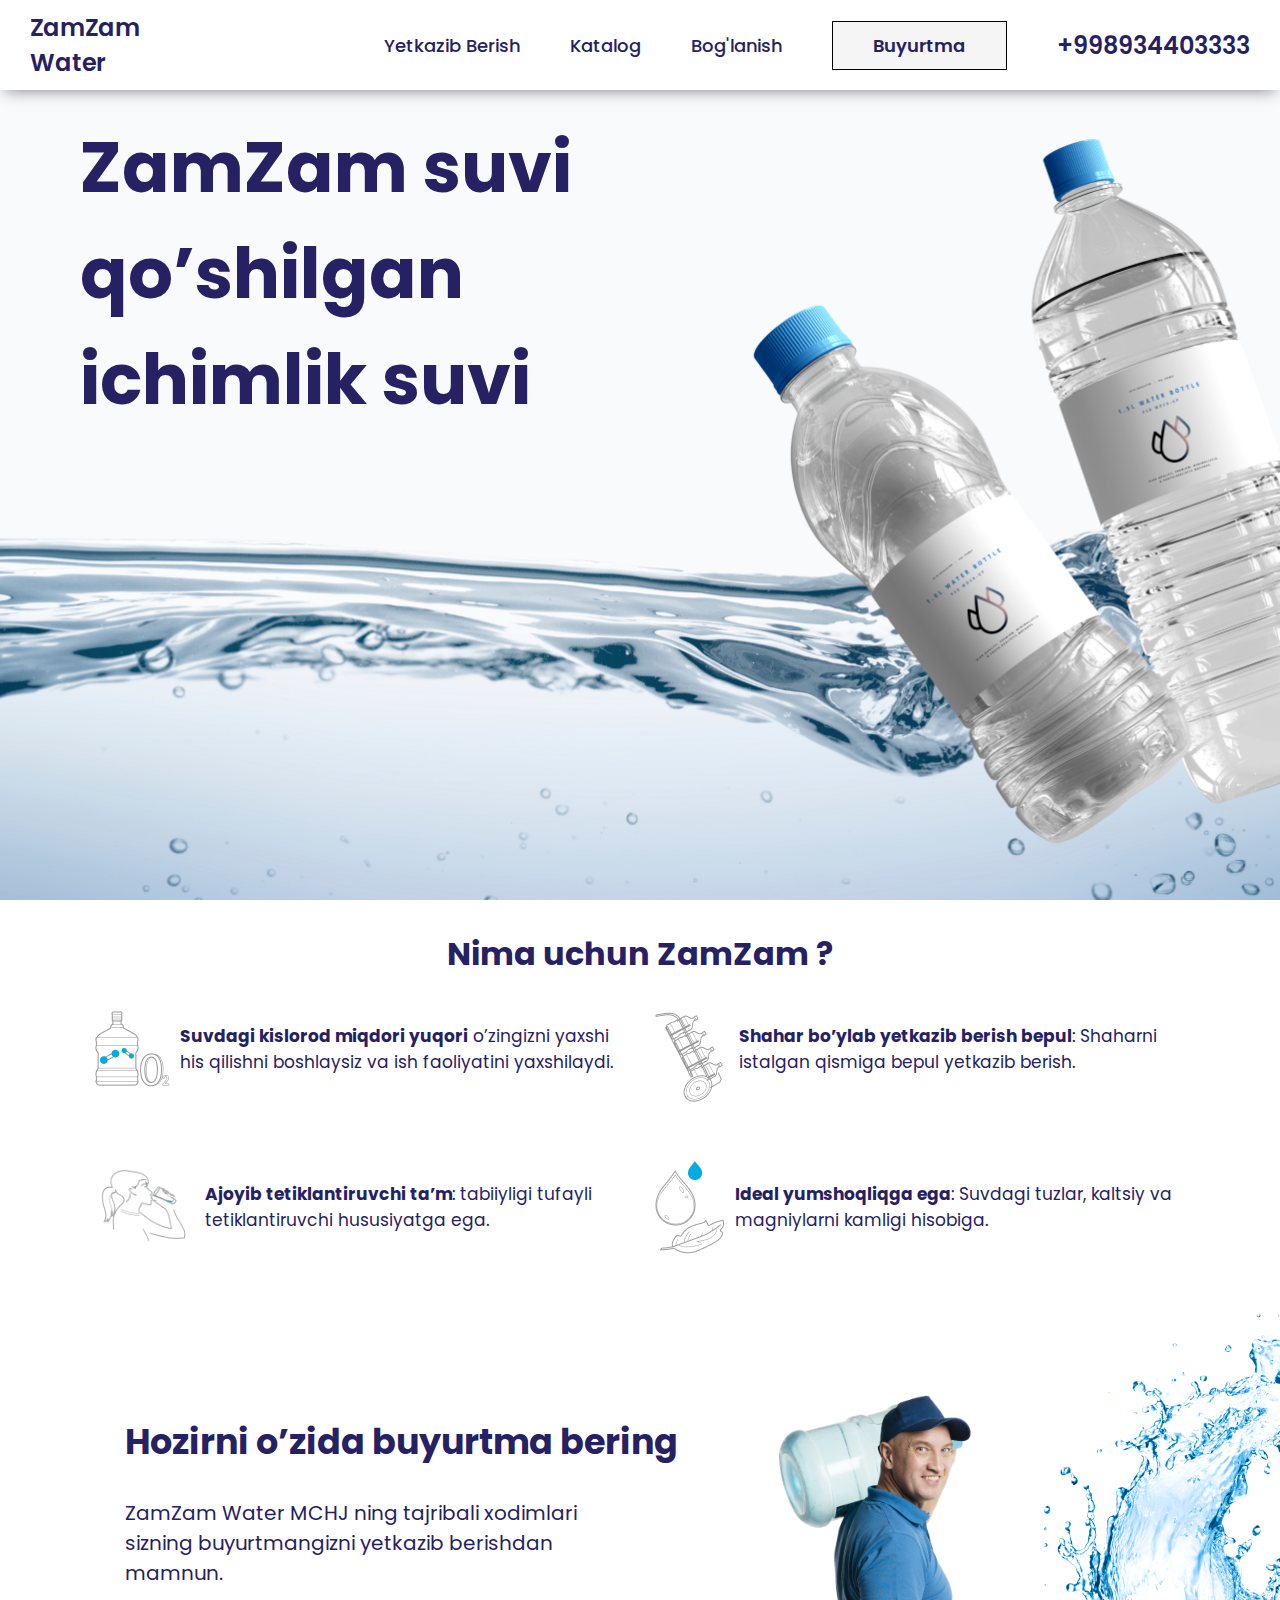
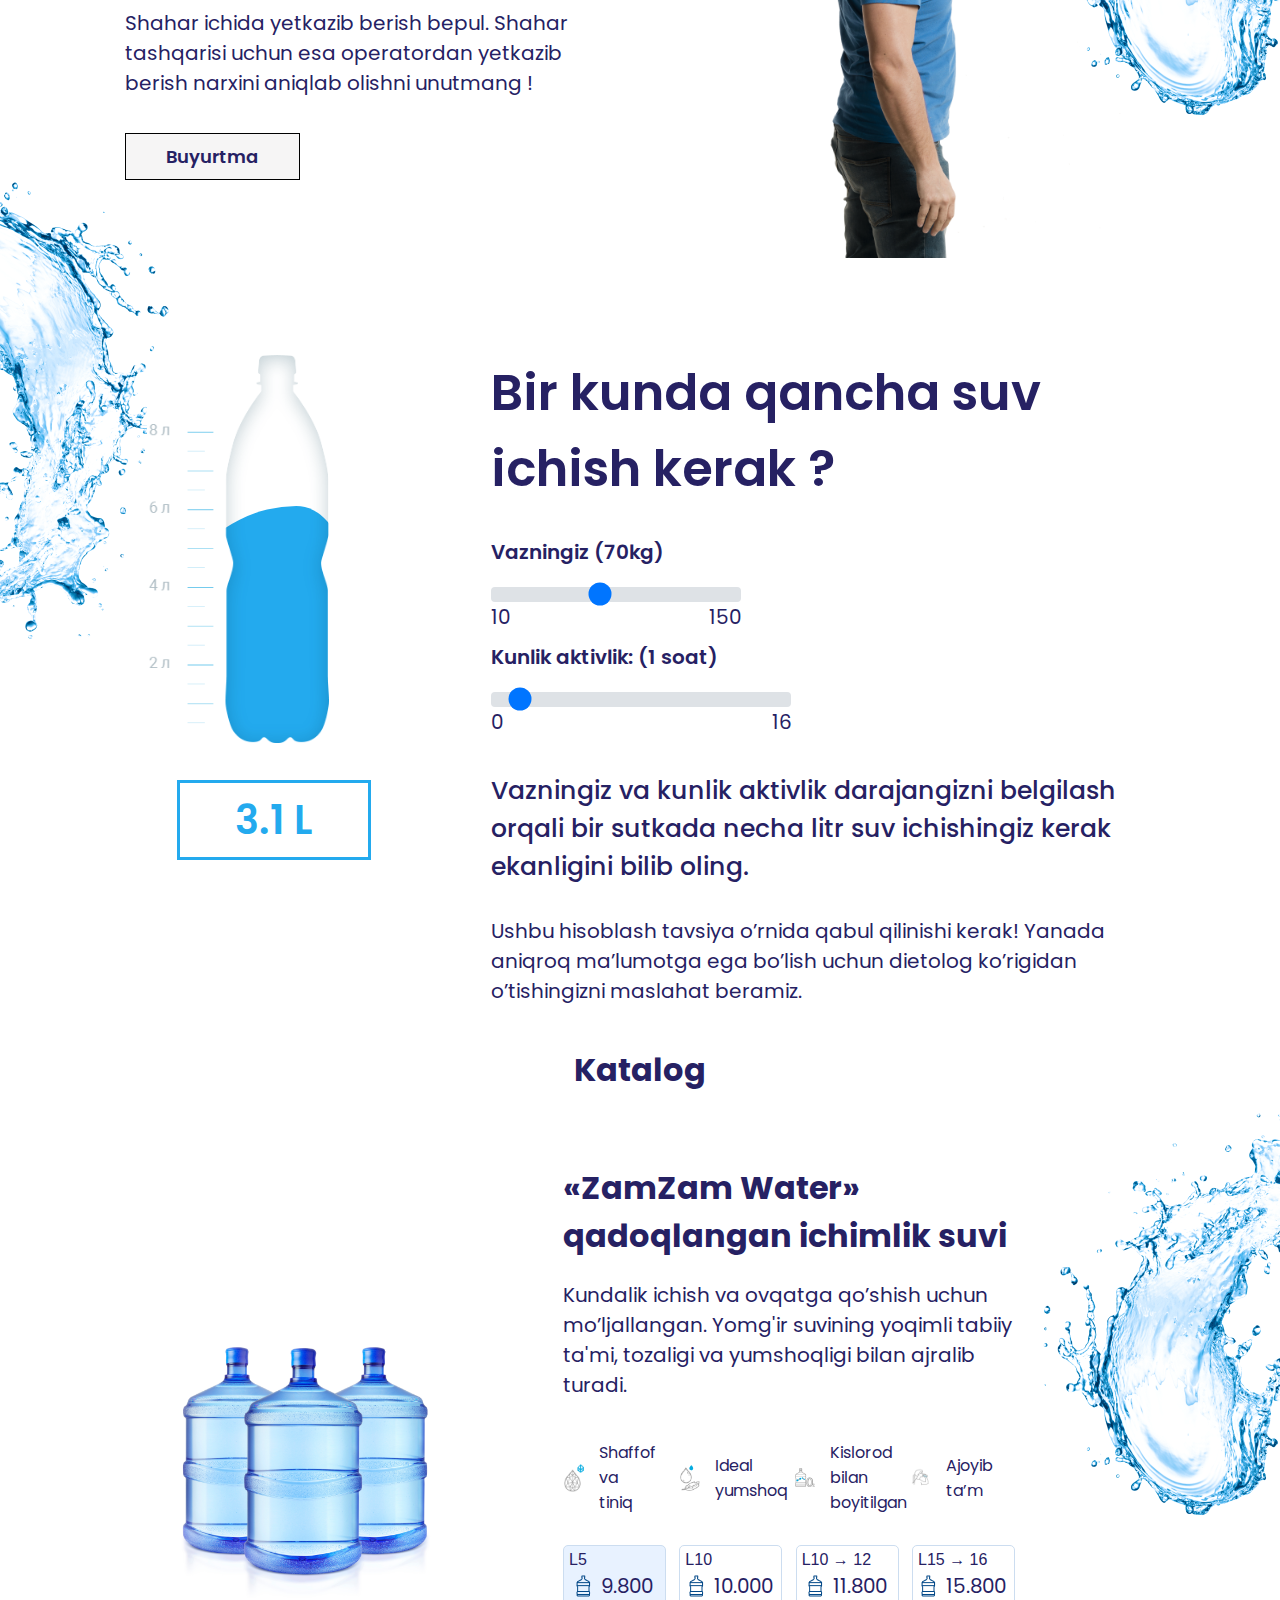
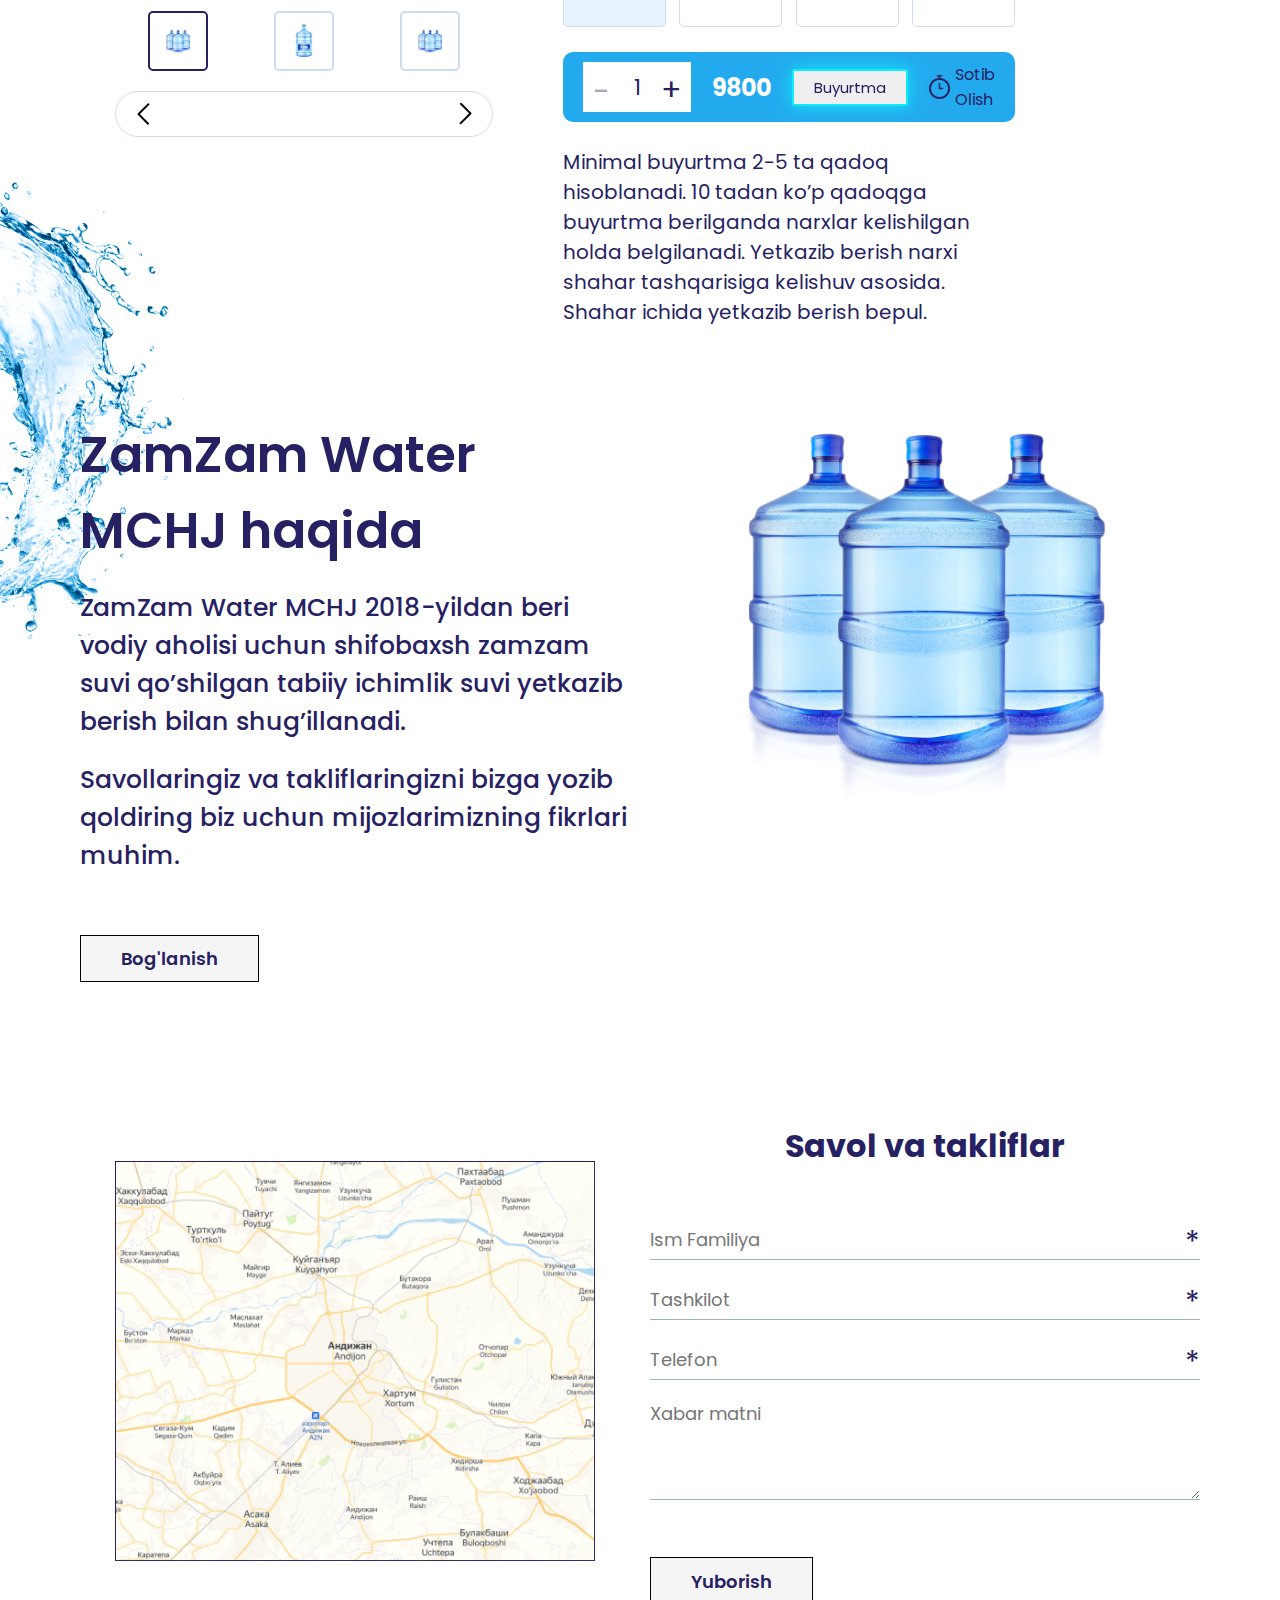
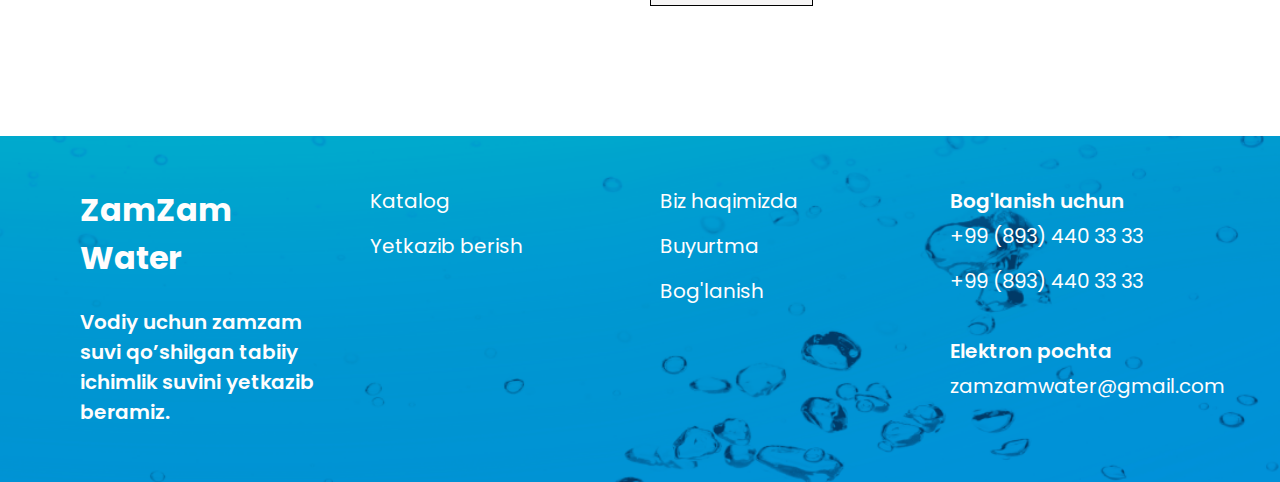
<file: index.html>
<!DOCTYPE html>
<html lang="en">
<head>
    <meta charset="UTF-8">
    <meta http-equiv="X-UA-Compatible" content="IE=edge">
    <meta name="viewport" content="width=device-width, initial-scale=1.0">
    <title>Zam Zam Water</title>
    <link rel="stylesheet" href="css/style.css">
</head>
<body>

    <header>
        <nav class="navbar">
            <a href="#" class="navbar-brand">
                ZamZam<br>Water
            </a>
            <div class="navbar-menu">
                <a href="#orderText" class="navbar-link">
                    Yetkazib Berish
                </a>
                <a href="#catalog" class="navbar-link">
                    Katalog
                </a>
                <a href="#contact" class="navbar-link">
                    Bog'lanish
                </a>
                <div class="navbar-button">
                    <button class="base-btn">Buyurtma</button>
                </div>
                <div class="navbar-brand">
                    <a href="tel:+998934403333">+998934403333</a>
                </div>
            </div>
            <div class="navbar-burger" onclick="navbarBurger(this)">
                <span></span>
                <span></span>
                <span></span>
            </div>
        </nav>
        <div class="header-banner">
            <div class="container">
                <div class="banner-title">
                    ZamZam suvi<br>qo’shilgan<br>ichimlik suvi
                </div>
            </div>
        </div>
    </header>

    <main id="orderText">
        <div class="container">
            <h1 class="text-center is-smaller-size-mobile">Nima uchun ZamZam ?</h1>
        </div>
        <div class="container">
            <!-- answer wrapper -->
            <div class="answer-wrapper">
                <div class="first-side">
                    <img src="img/icon/first.png" alt="Topilmadi">
                    <p><b>Suvdagi kislorod miqdori yuqori</b> o’zingizni yaxshi his qilishni boshlaysiz va ish faoliyatini yaxshilaydi.</p>
                </div>
                <div class="second-side">
                    <img src="img/icon/third.png" alt="Topilmadi">
                    <p><b>Shahar bo’ylab yetkazib berish bepul</b>: Shaharni istalgan qismiga bepul yetkazib berish. </p>
                </div>
                <div class="third-side">
                    <img src="img/icon/second.png" alt="Topilmadi">
                    <p><b>Ajoyib tetiklantiruvchi ta’m</b>: tabiiyligi tufayli tetiklantiruvchi hususiyatga ega.</p>
                </div>
                <div class="fourth-side">
                    <img src="img/icon/fourth.png" alt="Topilmadi">
                    <p><b>Ideal yumshoqliqga ega</b>: Suvdagi tuzlar, kaltsiy va magniylarni kamligi hisobiga.</p>
                </div>
            </div>
            <!-- end wrapper -->
            <h1 class="order-title" >Hozirni o’zida buyurtma bering</h1>
            <div class="order-wrapper">
                <div class="text-content">
                    <p>ZamZam Water MCHJ ning tajribali xodimlari sizning buyurtmangizni yetkazib berishdan mamnun.</p>
                    <p>Shahar ichida yetkazib berish bepul. Shahar tashqarisi uchun esa operatordan yetkazib berish narxini aniqlab olishni unutmang !</p>
                    <br>
                    <a href="#catalog" class="base-btn is-small">Buyurtma</a>
                </div>
                <div class="image-content">
                    <img src="img/order-image.png" alt="">
                </div>
            </div>
        </div>
        <div class="right-watermark">
            <img src="img/watermark-right.png" alt="">
        </div>
        <div class="left-watermark">
            <img src="img/watermark-left.png" alt="">
        </div>
        <div class="container">
            <div class="calculation-wrapper">
                <div class="bottle-side">
                    <div class="img-relative">
                        <img src="img/bottle-calc.png" alt="Bottle" id="bottle">
                        <div class="img-background animated" id="bottleBg"></div>
                    </div>
                    <div class="calcuation-result" id="overallResult">3.1 L</div>
                </div>
                <div class="range-side">
                    <h1 class="calculation-title">Bir kunda qancha suv ichish kerak ?</h1>
                    <label for="weight">
                        Vazningiz (<span id="weight-display">70</span>kg)
                        <br>
                        <input type="range" min="10" max="150" value="70" id="weight">
                    </label>
                    <br>
                    <label for="activenesss">
                        Kunlik aktivlik: (<span id="active-display">1</span> soat)
                        <br>
                        <input type="range" min="0" max="16" value="1" id="activeness">
                    </label>
                    <h3 class="subtitle">Vazningiz va kunlik aktivlik darajangizni belgilash orqali bir sutkada necha litr suv ichishingiz kerak ekanligini bilib oling.</h3>
                    <p>Ushbu hisoblash tavsiya o’rnida qabul qilinishi kerak! Yanada aniqroq ma’lumotga ega bo’lish uchun dietolog ko’rigidan o’tishingizni maslahat beramiz.</p>
                </div>
            </div>
        </div>
        <div class="right-watermark top-2">
            <img src="img/watermark-right.png" alt="">
        </div>
        <div class="left-watermark top-2">
            <img src="img/watermark-left.png" alt="">
        </div>
        <div class="container">
            <h1 class="text-center" id="catalog">Katalog</h1>
            <h1 class="centered-mobile-visible-text">«ZamZam Water» qadoqlangan<br> ichimlik suvi</h1>
            <div class="catalog-wrapper">
                <div class="catalog-slider" id="catalogSlider">
                    <!-- simple-wrapper for simple slider -->
                    <div class="slider-wrapper simple-wrapper">
                        <img src="img/big-bottles.png" alt="">
                        <img src="img/big-bottles.png" alt="">
                        <img src="img/big-bottles.png" alt="">
                    </div>
                    <div class="inline-slider-conf">
                        <div class="slider-controller">
                            <div class="prev-btn">
                                <span></span>
                                <span></span>
                            </div>
                            <div class="next-btn">
                                <span></span>
                                <span></span>
                            </div>
                        </div>
                        <div class="preview">
                            <img src="img/big-bottles.png" class="active" alt="">
                            <img src="img/slider-part.png" alt="">
                            <img src="img/big-bottles.png" alt="">
                        </div>
                    </div>
                </div>
                <div class="text-content">
                    <h1>«ZamZam Water» qadoqlangan ichimlik suvi</h1>
                    <p>Kundalik ichish va ovqatga qo’shish uchun mo’ljallangan. Yomg'ir suvining yoqimli tabiiy ta'mi, tozaligi va yumshoqligi bilan ajralib turadi.</p>
                    <div class="forted-wrapper">
                        <div class="inlined-content">
                            <img src="img/icon/simple-1.png" alt="">
                            <p>Shaffof va<br>tiniq</p>
                        </div>
                        <div class="inlined-content">
                            <img src="img/icon/simple-2.png" alt="">
                            <p>Ideal<br>yumshoq</p>
                        </div>
                        <div class="inlined-content">
                            <img src="img/icon/simple-3.png" alt="">
                            <p>Kislorod bilan<br>boyitilgan</p>
                        </div>
                        <div class="inlined-content">
                            <img src="img/icon/simple-4.png" alt="">
                            <p>Ajoyib<br>ta’m</p>
                        </div>
                    </div>
                    <div class="water-choose">
                        <label for="l1">
                            <input type="radio" name="litr" id="l1" cost="9800" checked>
                            <div class="inlined" litr-size="L5">
                                <img src="img/icon/simple-input.png" alt="">
                                <p>9.800</p>
                            </div>
                        </label>
                        <label for="l2">
                            <input type="radio" name="litr" id="l2" cost="10000">
                            <div class="inlined" litr-size="L10">
                                <img src="img/icon/simple-input.png" alt="">
                                <p>10.000</p>
                            </div>
                        </label>
                        <label for="l3">
                            <input type="radio" name="litr" id="l3" cost="11800">
                            <div class="inlined" litr-size="L10 &RightArrow; 12">
                                <img src="img/icon/simple-input.png" alt="">
                                <p>11.800</p>
                            </div>
                        </label>
                        <label for="l4">
                            <input type="radio" name="litr" id="l4" cost="15800">
                            <div class="inlined" litr-size="L15 &RightArrow; 16">
                                <img src="img/icon/simple-input.png" alt="">
                                <p>15.800</p>
                            </div>
                        </label>
                    </div>
                    <div class="count-calc">
                        <div class="display">
                            <div class="minus disabled" id="minus-water">-</div>
                            <div class="displayer-input">1</div>
                            <div class="plus" id="plus-water">+</div>
                        </div>
                        <div class="cost">
                            <h2 class="water-cost">9.800</h2>
                        </div>
                        <div class="order-btn">
                            <button>Buyurtma</button>
                        </div>
                        <div class="suffix">
                            <img src="img/icon/clock.png" alt="">
                            <span>Sotib<br>Olish</span>
                        </div>
                    </div>
                    <p>Minimal buyurtma 2-5 ta qadoq hisoblanadi. 10 tadan ko’p qadoqga buyurtma berilganda narxlar kelishilgan holda belgilanadi. Yetkazib berish narxi shahar tashqarisiga kelishuv asosida. Shahar ichida yetkazib berish bepul.</p>
                </div>
            </div>
        </div>
        <div class="container" id="aboutus">
            <h1 class="centered-mobile-visible-text couple-title">ZamZam Water MCHJ haqida</h1>
            <div class="couple-wrapper">
                <div class="text-content">
                    <h1 class="couple-title">ZamZam Water MCHJ haqida</h1>
                    <p>ZamZam Water MCHJ 2018-yildan beri vodiy aholisi uchun shifobaxsh zamzam suvi qo’shilgan tabiiy ichimlik suvi yetkazib berish bilan shug’illanadi.</p>
                    <p>Savollaringiz va takliflaringizni bizga yozib qoldiring biz uchun mijozlarimizning fikrlari muhim.</p>
                    <br>
                    <br>
                    <a href="#contact" class="base-btn">Bog'lanish</a>
                </div>
                <div class="img-content">
                    <img src="img/big-bottles.png" alt="">
                </div>
            </div>
            <br>
            <br>
            <br>
            <br>
            <br>
            <br>
            <div id="contact" class="contact couple-wrapper align-center">
                <div class="form-image">
                    <img src="img/map-background.png" alt="">
                </div>
                <div class="form-content">
                    <form class="form-group">
                        <h1 class="text-center">Savol va takliflar</h1>
                        <br>
                        <br>
                        <div class="form-input">
                            <input type="text" placeholder="Ism Familiya" required>
                        </div>
                        <div class="form-input">
                            <input type="text" placeholder="Tashkilot" required>
                        </div>
                        <div class="form-input">
                            <input type="phone" pattern="[0-9]{2}[0-9]{3}[0-9]{2}[0-9]{2}" placeholder="Telefon" required>
                        </div>
                        <div class="form-textarea">
                            <textarea placeholder="Xabar matni"></textarea>
                        </div>
                        <div class="form-button">
                            <button class="base-btn">Yuborish</button>
                        </div>
                    </form>
                </div>
            </div>
        </div>
        <br>
        <br>
        <br>
        <br>
    </main>

    <footer>
        <div class="container footer-wrapper">
            <div>
                <h1 class="footer-title">ZamZam<br>Water</h1>
                <br>
                <p class="footer-subtitle">Vodiy uchun zamzam suvi qo’shilgan tabiiy ichimlik suvini yetkazib beramiz.</p>
            </div>
            <div>
                <a href="#catalog" class="footer-link">Katalog</a>
                <a href="#orderText" class="footer-link">Yetkazib berish</a>
            </div>
            <div>
                <a href="#aboutus" class="footer-link">Biz haqimizda</a>
                <a href="#catalog" class="footer-link">Buyurtma</a>
                <a href="#contact" class="footer-link">Bog'lanish</a>
            </div>
            <div>
                <p class="footer-subtitle">Bog'lanish uchun</p>
                <a href="tel:+998934403333" class="footer-link">+99 (893) 440 33 33</a>
                <a href="tel:+998934403333" class="footer-link">+99 (893) 440 33 33</a>
                <br>
                <p class="footer-subtitle">Elektron pochta</p>
                <a href="mailto:zamzamwater@gmail.com" class="footer-link">zamzamwater@gmail.com</a>
            </div>
        </div>
    </footer>

    <div class="modal">
        <div class="modal-content">
            <div class="modal-header">
                <h2 class="title">
                    Buyurtma berish formasi : (<span class="modal-count">10 L x 10 qadoq</span> = <span class="modal-cost">105.000</span> uzs)
                </h2>
                <div class="modal-close">
                    <img src="img/icon/modal-close.svg" alt="close">
                </div>
            </div>
            <form class="modal-form">
                <div class="couple-input">
                    <label for="fullname">
                        <span>Ism Familya</span>
                        <input type="text" maxlength="100" class="modal-input" id="fullname" required>
                    </label>
                    <label for="company">
                        <span>Tashkilot nomi</span>
                        <input type="text" maxlength="100" class="modal-input" id="company" required>
                    </label>
                </div>
                <div class="single-input">
                    <label for="address">
                        <span>Manzil</span>
                        <input type="text" maxlength="200" class="modal-input" placeholder="Buyuk Turon 21" id="address">
                    </label>
                    <label for="address2">
                        <span>Manzil 2</span>
                        <input type="text" maxlength="200" class="modal-input" id="address">
                    </label>
                </div>
                <div class="triple-input">
                    <label for="city">
                        <span>Shahar</span>
                        <input type="text" required maxlength="200" class="modal-input" id="city">
                    </label>
                    <label for="province">
                        <span>Viloyat</span>
                        <select id="province" class="modal-select" required>
                            <option value="Andijon">Andijon</option>
                            <option value="Namangan">Namangan</option>
                            <option value="Fargona">Farg'ona</option>
                            <option value="Toshkent">Toshkent</option>
                            <option value="Jizzax">Jizzax</option>
                            <option value="Samarqand">Samarqand</option>
                            <option value="Buxoro">Buxoro</option>
                        </select>
                    </label>
                    <label for="zipcode">
                        <span>Pochta indeksi</span>
                        <input type="text" class="modal-input" required id="zipcode" pattern="[0-9]{5}">
                    </label>
                </div>
                <div class="form-btn">
                    <br>
                    <button id="form-btn">Buyurtmani tasdiqlash</button>
                </div>
            </form>
        </div>
    </div>
    

    <script src="js/app.js"></script>
</body>
</html>
</file>
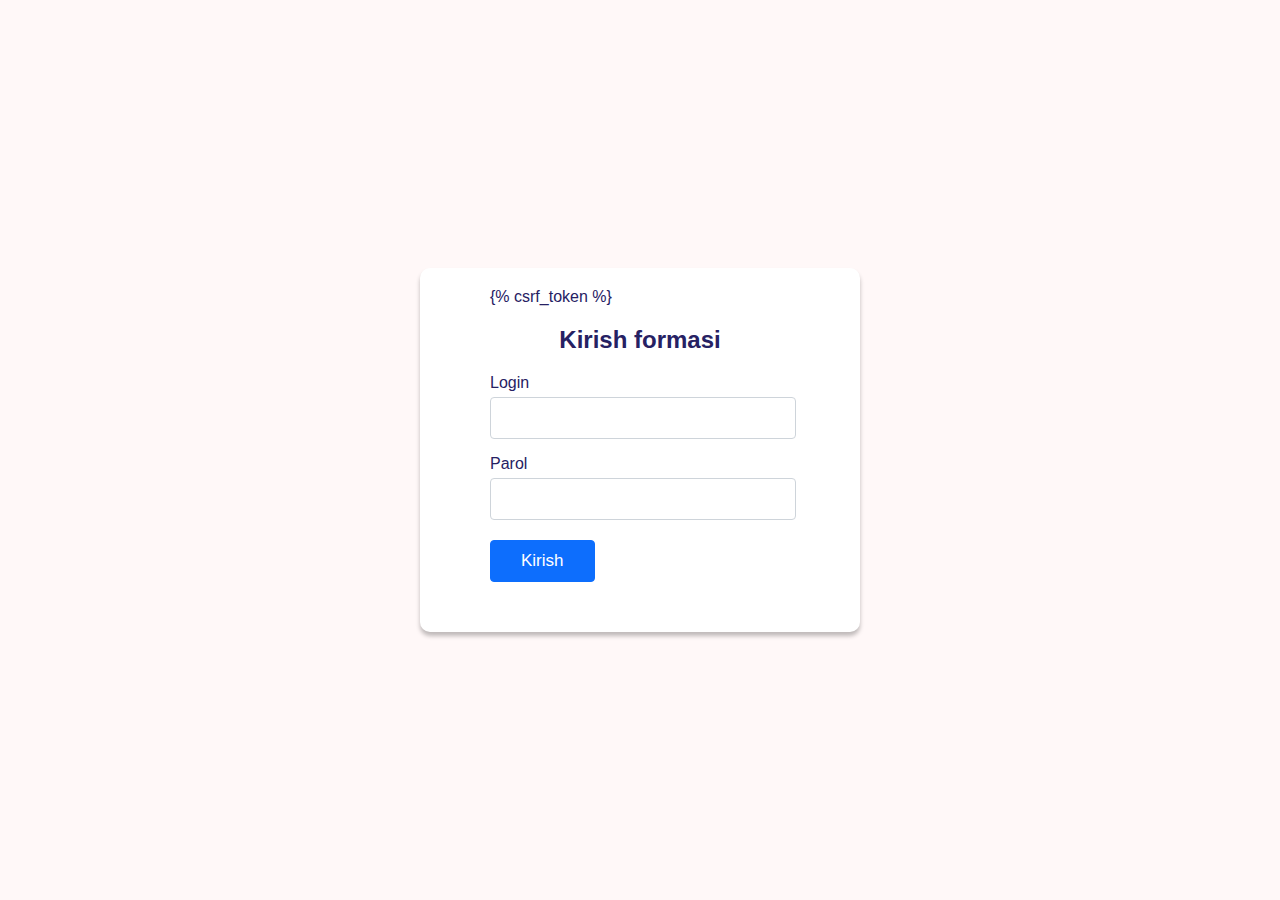
<file: zamzam/templates/login.html>
<!DOCTYPE html>
<html lang="en">
<head>
    <meta charset="UTF-8">
    <meta http-equiv="X-UA-Compatible" content="IE=edge">
    <meta name="viewport" content="width=device-width, initial-scale=1.0">
    <title>Login</title>
    <style>
        body {
            margin: 0;
            padding: 0;
            width: 100%;
            height: 100vh;
            display: flex;
            align-items: center;
            background: #FFF8F8;
            font-family: sans-serif;
            justify-content: center;
        }
        form {
            width: 300px;
            height: auto;
            color: #262163;
            border-radius: 10px;
            background: #FFFFFF;
            padding: 20px 70px 50px 70px;
            box-shadow: 0px 4px 4px rgba(0, 0, 0, 0.25);
        }
        p {
            margin-bottom: 5px;
        }
        input {
            width: 100%;
            height: 38px;
            outline: none;
            text-indent: 13px;
            border-radius: 4px;
            border: 1px solid #CED4DA;
        }
        button {
            color: #fff;
            cursor: pointer;
            font-size: 17px;
            margin: 20px 0 0 0;
            padding: 10px 30px;
            border-radius: 4px;
            background: #0D6EFD;
            border: 1px solid #0D6EFD;
        }
    </style>
</head>
<body>
    <form method="post">
        {% csrf_token %}
        <center>
            <h2>Kirish formasi</h2>
        </center>
        <label for="login">
            <p>Login</p>
            <input type="text" id="login" name="username">
        </label>
        <label for="password">
            <p>Parol</p>
            <input type="password" name="password" id="password">
        </label>
        <button>Kirish</button>
    </form>
</body>
</html>
</file>
<file: css/style.css>
@import url('https://fonts.googleapis.com/css2?family=Poppins:wght@100;200;300;400;500;600;700;800;900&display=swap');

html {
    scroll-behavior: smooth;
}

:root {
    --base-dark-blue: #262163;
    --base-light-blue: #8FDAF9;
    --base-blue: #23AAEE;
    --base-orange: #E7AA6F;
    --base-white: #FFFFFF;
}

::-webkit-scrollbar {
    width: 0.75rem;
    border: 3px solid var(--base-dark-blue);
}

::-webkit-scrollbar-thumb {
    background: var(--base-dark-blue);
    border-radius: 10px;
}

* {
    margin: 0;
    padding: 0;
    font-style: normal;
    position: relative;
    text-decoration: none;
    box-sizing: border-box;
    color: var(--base-dark-blue);
    font-family: 'Poppins', sans-serif;
}

a {
    color: var(--base-dark-blue)
}

nav {
    top: 0;
    left: 0;
    width: 100%;
    height: auto;
    z-index: 111;
    display: flex;
    transition: all 0.4s;
    position: absolute;
    background: #fff;
    padding: 10px 30px;
    align-items: center;
    justify-content: space-between;
    box-shadow: 0 5px 15px -5px rgba(0, 0, 0, 0.5);
    /* border-bottom: 1px solid var(--base-dark-blue); */
}

nav.fixed-unvisible {
    position: fixed;
    transform: translateY(-100%);
}

nav.fixed-visible {
    transform: translateY(0);
}

nav .navbar-brand {
    font-size: 30px;
    font-weight: 600;
}

nav .navbar-menu {
    gap: 75px;
    display: flex;
    align-items: center;
}

nav .navbar-menu .navbar-link {
    font-size: 20px;
    font-weight: 500
}

nav .navbar-burger {
    cursor: pointer;
    display: none;
    width: 60px;
    height: 40px;
}

nav .navbar-burger span {
    display: block;
    width: 40px;
    height: 5px;
    margin: 2px 0;
    border-radius: 5px;
    background: var(--base-dark-blue);
}

nav .navbar-burger.active span {
    display: none;
}

nav .navbar-burger.active span:nth-child(1) {
    display: block;
    margin: 0;
}

.base-btn {
    font-size: 20px;
    cursor: pointer;
    font-weight: 600;
    padding: 12px 60px;
    transition: all 0.3s;
    border: 1px solid #000000;
    background: rgba(142, 128, 128, 0.08);
}

.base-btn.is-small {
    font-size: 18px;
    padding: 10px 40px;
}

.base-btn:hover {
    color: var(--base-white);
    background: var(--base-dark-blue);
    border: 1px solid var(--base-dark-blue);
}

header {
    padding-top: 75px;
}

.header-banner {
    width: 100%;
    display: flex;
    padding: 40px 0;
    background-size: cover;
    background-position: center;
    height: calc(100vh - 75px);
    background-repeat: no-repeat;
    background-image: url('../img/banner.png');
}

.header-banner .banner-title {
    font-size: 70px;
    font-weight: 700;
    color: var(--base-dark-blue);
}

main {
    width: 100%;
    height: auto;
    padding: 30px 0;
}

.answer-wrapper {
    gap: 30px;
    display: flex;
    flex-wrap: wrap;
    align-items: center;
    justify-content: center;
}

.answer-wrapper div {
    gap: 10px;
    display: flex;
    font-size: 17px;
    align-items: center;
    width: calc(100% / 2 - 30px);
}

.answer-wrapper div img {
    width: 100px;
}

.order-wrapper {
    gap: 30px;
    display: flex;
    padding: 30px;
    margin: 0;
    flex-wrap: wrap-reverse;
    justify-content: center;
}

.order-wrapper div {
    width: calc(100% / 2 - 30px)
}

.order-title {
    margin: 150px 0 40px 0;
    padding: 0 45px;
    font-size: 35px;
}

.order-wrapper .text-content {
    margin-top: -40px;
}

.order-wrapper .text-content p {
    margin-bottom: 20px;
    font-size: 20px;
}

.order-wrapper .image-content img {
    width: 100%;
    margin-top: -180px;
}

.calculation-wrapper {
    gap: 150px;
    display: flex;
    margin: 60px 0 40px 0;
    flex-wrap: wrap;
    justify-content: center;
}

.calculation-wrapper .bottle-side {
    width: calc(20% - 30px);
    height: 100%;
    position: relative;
}

.calculation-wrapper .bottle-side img {
    width: 100%;
}

.img-relative {
    position: relative;
}

.calculation-wrapper .bottle-side .img-background {
    position: absolute;
    width: 100%;
    bottom: 7px;
    height: 60%;
    z-index: -111;
    max-height: 98.4%;
    transition: all 0.4s;
    border-top-left-radius: 100%;
    border-top-right-radius: 30%;
    /* background: linear-gradient(108deg, #9891EA 39.9%, rgba(95, 86, 187, 0) 96.84%); */
    background: var(--base-blue);
}
.calculation-wrapper .bottle-side .img-background.animated {
    animation-name: heightBg;
    animation-duration: 3s;
    animation-timing-function: linear;
    animation-direction: alternate;
    animation-iteration-count: infinite;
}

@keyframes heightBg {
    0% {
        height: 10%;
    }
    10% {
        height: 30%;
    }
    30% {
        height: 60%;
    }
    50% {
        height: 80%;
    }
    80% {
        height: 60%;
    }
    100% {
        height: 100%;
    }
}

.calculation-wrapper .bottle-side .calcuation-result {
    width: 100%;
    height: 80px;
    display: flex;
    font-size: 40px;
    font-weight: 600;
    margin: 30px 30px;
    align-items: center;
    color: var(--base-blue);
    justify-content: center;
    border: 3px solid var(--base-blue);
}

.calculation-wrapper .range-side {
    width: calc(60% - 30px);
}

.calculation-wrapper .range-side h1 {
    margin-bottom: 30px;
    font-size: 50px;
    font-weight: 600;
}

.calculation-wrapper .range-side label {
    margin-bottom: 30px;
    font-size: 20px;
    font-weight: 600;
}

.calculation-wrapper .range-side label input[id="weight"] {
    width: 250px;
    margin: 20px 0 40px 0;
}

.calculation-wrapper .range-side label input[id="weight"]::after {
    bottom: -30px;
    content: attr(min);
    font-size: 20px;
    position: absolute;
}

.calculation-wrapper .range-side label input[id="weight"]::before {
    right: 0;
    bottom: -30px;
    font-size: 20px;
    content: attr(max);
    position: absolute;
}

.calculation-wrapper .range-side label input[id="activeness"] {
    width: 300px;
    margin: 20px 0 40px 0;
}

.calculation-wrapper .range-side label input[id="activeness"]::after {
    bottom: -30px;
    content: attr(min);
    font-size: 20px;
    position: absolute;
}

.calculation-wrapper .range-side label input[id="activeness"]::before {
    right: 0;
    bottom: -30px;
    font-size: 20px;
    content: attr(max);
    position: absolute;
}

.calculation-wrapper .range-side h3 {
    margin-bottom: 30px;
    font-size: 25px;
    font-weight: 500;
    margin-top: 25px;
}

.calculation-wrapper .range-side p {
    font-size: 20px;
}

.right-watermark {
    top: 300px;
    right: 0;
    z-index: -1;
    position: absolute;
}

.right-watermark.top-2 {
    top: 1700px !important;
}

.left-watermark {
    z-index: -1;
    top: 800px;
    left: 0;
    position: absolute;
}

.left-watermark.top-2 {
    top: 2400px;
}

.text-center {
    text-align: center;
}

.catalog-wrapper {
    gap: 70px;
    display: flex;
    margin: 70px 0;
    align-items: center;
    justify-content: center;
}

.catalog-wrapper .catalog-slider:nth-child(1) {
    width: calc(40% - 70px);
    margin-top: -60px;
}

.catalog-wrapper .text-content:nth-child(2) {
    width: calc(60% - 70px);
    padding-right: 150px;
}

.catalog-wrapper .catalog-slider {
    overflow: hidden;
}

.catalog-wrapper .catalog-slider .slider-wrapper {
    width: 100% !important;
    display: flex;
    /* flex-wrap: wrap; */
    align-items: center;
    transition: all 0.4s;
    transform: translateX(0%);
    justify-content: space-between;
}

.catalog-wrapper .catalog-slider .slider-wrapper img {
    width: 100% !important;
    object-fit: contain !important;
}

.fulled-width {
    width: 10000px;
    height: auto;
}

.catalog-wrapper .catalog-slider .slider-controller {
    width: auto;
    height: 20px;
    display: flex;
    min-width: 120px;
    margin-top: 20px;
    position: relative;
    align-items: center;
    border-radius: 50px;
    padding: 22px 19px 22px 20px;
    backdrop-filter: blur(8px);
    border: 1px solid #CCDDF0;
    justify-content: space-between;
}

.inline-slider-conf {
    display: flex;
    justify-content: space-between;
}

.catalog-wrapper .catalog-slider .slider-controller .next-btn {
    width: 50%;
    height: 20px;
    cursor: pointer;
}

.catalog-wrapper .catalog-slider .slider-controller .next-btn span:nth-child(1) {
    top: 4px;
    right: 0;
    width: 15px;
    height: 1.5px;
    background: #000;
    position: absolute;
    transform: rotate(-135deg);
}

.catalog-wrapper .catalog-slider .slider-controller .next-btn span:nth-child(2) {
    right: 0;
    bottom: 4px;
    width: 15px;
    height: 1.5px;
    background: #000;
    position: absolute;
    transform: rotate(135deg);
}

.catalog-wrapper .catalog-slider .slider-controller .prev-btn {
    width: 50%;
    height: 20px;
    cursor: pointer;
}

.catalog-wrapper .catalog-slider .slider-controller .prev-btn span:nth-child(1) {
    top: 4px;
    left: 0;
    width: 15px;
    height: 1.5px;
    background: #000;
    position: absolute;
    transform: rotate(-45deg);
}

.catalog-wrapper .catalog-slider .slider-controller .prev-btn span:nth-child(2) {
    left: 0;
    bottom: 4px;
    width: 15px;
    height: 1.5px;
    background: #000;
    position: absolute;
    transform: rotate(45deg);
}

.catalog-wrapper .catalog-slider .preview {
    display: flex;
    padding-top: 12px;
    align-items: center;
    justify-content: space-around;
}

.catalog-wrapper .catalog-slider .preview img {
    width: 60px;
    height: 60px;
    padding: 10px;
    margin: 0 10px;
    cursor: pointer;
    border-radius: 5px;
    object-fit: contain;
    border: 2px solid #CCDDF0;
}

.catalog-wrapper .catalog-slider .preview img.active {
    border: 2px solid;
    border-image-source: linear-gradient(0deg, #10EBF8, #10EBF8),
    linear-gradient(0deg, rgba(4, 73, 136, 0.08), rgba(4, 73, 136, 0.08));
}

.centered-mobile-visible-text {
    font-weight: 700;
    font-size: 40px;
    text-align: center;
    display: none;
}

.catalog-wrapper .text-content p {
    font-weight: 400;
    font-size: 20px;
    margin-top: 20px;
    margin-bottom: 20px;
}

.forted-wrapper {
    gap: 10px;
    width: 100%;
    display: flex;
    flex-wrap: wrap;
    align-items: center;
    justify-content: space-around;
}

.inlined-content {
    gap: 15px;
    display: flex;
    align-items: center;
    width: calc(100% / 4 - 10px);
}

.inlined-content img {
    width: 20px
}

.inlined-content p {
    font-size: 16px !important;
    font-weight: 400;
}

.water-choose {
    width: 100%;
    gap: 10px;
    display: flex;
    margin: 10px 0;
    flex-wrap: wrap;
    align-items: center;
    justify-content: space-between;
}

.water-choose label {
    width: calc(100% / 4 - 10px);
    cursor: pointer;
}

.water-choose label .inlined {
    gap: 10px;
    width: 100%;
    display: flex;
    border-radius: 5px;
    align-items: center;
    padding: 5px 20px 5px 20px;
    justify-content: center;
    border: 1px solid #CCDDF0;
}

.water-choose label .inlined::after {
    content: attr(litr-size);
    position: absolute;
    top: 5px;
    left: 5px;
    font-family: sans-serif;
}

.water-choose label input[type="radio"] {
    display: none;
}

.water-choose label input[type="radio"]:checked ~ .inlined {
    background: #E8F2FF !important;
}

.count-calc {
    display: flex;
    padding: 10px;
    margin: 25px 0;
    align-items: center;
    border-radius: 10px;
    justify-content: space-around;
    background: var(--base-blue);
}

.count-calc .display {
    width: 25%;
    padding: 5px 10px;
    position: relative;
    background: #fff;
}

.count-calc .display .minus {
    top: 7px;
    z-index: 1111;
    font-size: 30px;
    cursor: pointer;
    position: absolute;
}

.count-calc .display .minus.disabled {
    opacity: 0.4;
}

.count-calc .display .plus {
    width: 20px !important;
    z-index: 1111;
    top: 5px;
    right: 10px;
    cursor: pointer;
    font-size: 30px;
    position: absolute;
}

.count-calc .display .displayer-input {
    height: 40px;
    display: flex;
    outline: none;
    cursor: pointer;
    font-size: 22px;
    align-items: center;
    justify-content: center;
}

.order-btn button {
    font-size: 15px;
    cursor: pointer;
    border-radius: 2px;
    padding: 5px 20px;
    transition: all 0.4s;
    border: 2px solid #10EBF8;
    filter: drop-shadow(0px 0px 9px #10EBF8);
}

.order-btn button:hover {
    color: var(--base-white);
    background: var(--base-blue);
}

.suffix {
    gap: 5px;
    display: flex;
    align-items: center;
}

.water-cost {
    color: #fff;
}

.couple-wrapper {
    gap: 10px;
    display: flex;
    justify-content: space-between;
}

.couple-wrapper div {
    width: calc(100% / 2 - 10px)
}

.couple-title {
    font-weight: 600;
    margin-bottom: 20px;
    font-size: 50px !important;
}

.couple-wrapper .text-content p {
    font-weight: 500;
    font-size: 25px;
    margin-bottom: 20px;
}

.couple-wrapper .img-content img {
    width: 100%;
    height: auto;
    margin-top: -30px;
}

.form-image img {
    width: 100%;
    height: 400px;
    object-fit: contain;
}

.form-group {
    width: 100%;
}

.form-group .form-input {
    width: 100%;
}

.align-center {
    align-items: center !important;
}

.form-group .form-input input {
    width: 100%;
    height: 40px;
    border: none;
    outline: none;
    font-size: 18px;
    font-weight: 400;
    position: relative;
    margin-bottom: 20px;
    border-bottom: 1px solid #95B4BE;
}

.form-group .form-input::after {
    top: 0;
    right: 0;
    content: "*";
    font-size: 30px;
    position: absolute;
}

.form-group .form-textarea {
    width: 100%;
}

.form-group .form-textarea textarea {
    width: 100%;
    border: none;
    height: 100px;
    outline: none;
    font-size: 18px;
    max-width: 100%;
    font-weight: 400;
    max-height: 400px;
    position: relative;
    margin-bottom: 50px;
    border-bottom: 1px solid #95B4BE;
}

footer {
    width: 100%;
    height: auto;
    min-height: 300px;
    padding: 50px 0 50px 0;
    background-size: cover;
    background-position: right;
    background-repeat: no-repeat;
    background-image: url('../img/water-background-footer.png');
}

footer .footer-wrapper {
    display: flex;
    justify-content: space-between;
}

footer .footer-wrapper div {
    width: calc(100% / 4 - 30px)
}

footer .footer-wrapper div .footer-title {
    color: #FFFDFD;
}

footer .footer-wrapper div .footer-link {
    display: block;
    font-size: 20px;
    cursor: pointer;
    color: #FFFDFD;
    margin: 0 0 15px 0;
}

footer .footer-wrapper div .footer-link:hover {
    color: #ffc;
}

footer .footer-wrapper div .footer-subtitle {
    font-size: 20px;
    font-weight: 600;
    color: #FFFDFD;
    margin: 0 0 5px 0;
}

.modal {
    top: 0;
    left: 0;
    width: 100%;
    height: 100vh;
    display: none;
    overflow: auto;
    position: fixed;
    z-index: 111111111;
    align-items: center;
    justify-content: center;
    background: rgba(0,0,0,0.5);
}

.modal .modal-content {
    width: 1000px;
    position: relative;
    padding: 100px 70px;
    border-radius: 10px;
    background: #F4F1FB;
    box-shadow: 0px 4px 4px rgba(0, 0, 0, 0.25);
}

.modal .modal-content h2 {
    color: #212529;
}

.modal .modal-content span {
    color: #212529;
}

.modal-cost {
    color: #DA4A4A !important;
}

.modal-close {
    top: 0;
    right: 0;
    cursor: pointer;
    position: absolute;
}

.couple-input {
    gap: 10px;
    display: flex;
    margin: 10px 0;
    flex-wrap: wrap;
    align-items: center;
    justify-content: space-between;
}

.couple-input label {
    width: calc(50% - 10px);
}

.couple-input label span {
    display: block;
    font-size: 17px;
}

.triple-input {
    display: flex;
    margin: 10px 0;
    flex-wrap: wrap;
    align-items: center;
    justify-content: space-between;
}

.triple-input span {
    display: block;
}

.modal-input {
    width: 100%;
    height: 40px;
    outline: none;
    font-size: 16px;
    text-indent: 20px;
    border-radius: 4px;
    color: var(--base-dark-blue);
    border: 1px solid #CED4DA;
}

#form-btn {
    color: #fff;
    font-size: 16px;
    border-radius: 4px;
    padding: 8px 30px;
    background: #0D6EFD;
    border: 1px solid #0D6EFD;
}

.modal-select {
    width: 100%;
    height: 40px;
    outline: none;
    cursor: pointer;
    padding: 6px 25px;
    border-radius: 4px;
    border: 1px solid #CED4DA;
}

@media (max-width: 1370px) {
    nav .navbar-brand {
        font-size: 24px;
    }

    nav .navbar-menu {
        gap: 50px;
    }

    nav .navbar-menu .navbar-link {
        font-size: 18px;
    }

    .base-btn {
        padding: 10px 40px;
        font-size: 18px;
    }
    .inline-slider-conf {
        flex-direction: column-reverse;
    }
}

@media (max-width: 1200px) {
    nav .navbar-menu {
        top: 100%;
        left: 0;
        height: 0;
        width: 100%;
        z-index: 111;
        display: block;
        padding: 0 15px;
        overflow: hidden;
        position: absolute;
        background: #fff;
        transition: all 0.4s;
        box-shadow: 0 15px 25px -5px rgba(0, 0, 0, 0.3);
    }
    nav .navbar-menu.active {
        height: 310px;
    }
    nav .navbar-menu .navbar-link {
        display: block;
        margin: 10px 0;
        transition: all 0.4s;
        padding: 10px 0 10px 15px;
        color: var(--base-dark-blue);
        background: var(--base-white);
        box-shadow: 5px 5px 15px -3px rgba(0, 0, 0, 0.3);
    }
    nav .navbar-menu .navbar-link:hover {
        padding: 10px 0 10px 15px;
        color: var(--base-white);
        background: var(--base-dark-blue);
        box-shadow: none;
    }
    nav .navbar-menu .base-btn {
        width: 200px;
        display: block;
        text-align: center;
        margin: 20px 0 !important;
    }
    nav .navbar-menu .navbar-brand a {
        display: block;
    }
    nav .navbar-burger {
        display: flex;
        align-items: center;
        justify-content: center;
        flex-direction: column;
    }
    .header-banner {
        height: calc(100vh - 90px);
        text-align: right;
        background-position: left;
        background-image: url('../img/mobile-banner.png');
    }
    .header-banner .banner-title {
        margin-top: -3px;
        font-size: 68px;
    }
    .header-banner .container {
        width: 100%;
        padding: 25px !important;
    }
    .answer-wrapper div {
        width: 100%;
        margin: 15px 0;
        gap: 30px;
    }
    .answer-wrapper div img {
        width: 75px;
    }
    .order-wrapper {
        padding: 0;
    }
    .order-wrapper div {
        width: 100%;
    }
    .order-title {
        padding: 0;
        margin-top: 40px;
        text-align: center;
    }
    .order-wrapper .image-content img {
        margin-top: -40px;
        margin-bottom: 40px;
    }
    .calculation-wrapper {
        flex-direction: column-reverse;
    }
    .calculation-wrapper .bottle-side img {
        width: 100%;
        margin-top: -95px;
    }
    .calculation-wrapper .bottle-side .calcuation-result {
        font-size: 30px;
        margin: 20px auto;
        width: 100% !important;
        height: 70px !important;
    }
    .calculation-wrapper div {
        width: 100% !important;
    }
    .calculation-wrapper .range-side h1 {
        font-size: 30px;
    }
    .calculation-wrapper .range-side h3 {
        font-size: 20px;
    }
    .calculation-wrapper .range-side label {
        font-size: 17px;
    }
    .calculation-wrapper .range-side p {
        font-size: 17px;
    }
    .right-watermark {
        display: none;
    }

    .left-watermark {
        display: none;
    }
    .catalog-wrapper {
        flex-direction: column;
    }
    .catalog-wrapper .catalog-slider {
        width: 70% !important;
        padding-right: 0 !important;
    }
    .catalog-wrapper .text-content {
        width: 100% !important;
        padding-right: 0 !important;
    }
    .catalog-wrapper .text-content h1 {
        display: none;
    }
    .centered-mobile-visible-text {
        display: block;
        font-size: 30px;
        margin-top: 30px;
    }
    .couple-wrapper {
        flex-direction: column-reverse;
    }
    .couple-wrapper div {
        width: 100% !important;
    }
    .couple-wrapper .text-content h1 {
        display: none;
    }
    footer .footer-wrapper {
        flex-direction: column;
    }
    footer .footer-wrapper div {
        width: 100%;
        margin-bottom: 30px;
    }
    
}

@media (max-width: 768px) {
    .header-banner .banner-title {
        margin-top: -3px;
        font-size: 50px;
    }
    .modal .modal-content {
        padding: 20px 20px;
    }
    .modal-close {
        top: 30px;
    }
    .modal .modal-content {
        width: 100%;
    }
    .couple-input label {
        width: 100% !important;
    }
    .triple-input label {
        width: 100% !important;
    }
}

@media (max-width: 480px) {
    .is-size-medium-mobile {
        font-size: 20px;
    }
    input {
        width: 100% !important;
    }
    .is-smaller-size-mobile {
        font-size: 1.7em
    }
    .header-banner .banner-title {
        margin-top: -3px;
        font-size: 30px;
    }
}




/* container */

.container {
    width: 100%;
    margin-left: auto;
    margin-right: auto;
    padding-left: 25px;
    padding-right: 25px;
}

@media (min-width: 768px) {
    .container {
        width: 750px;
    }
}

@media (min-width: 992px) {
    .container {
        width: 970px;
    }
}

@media (min-width: 1200px) {
    .container {
        width: 1170px;
    }
}

@media (min-width: 1500px) {
    .container {
        width: 1370px;
    }

    nav .navbar-menu {
        gap: 100px;
    }

    .answer-wrapper div {
        gap: 10px;
        display: flex;
        font-size: 22px;
        align-items: center;
        width: calc(100% / 2 - 30px);
    }

    .order-wrapper .text-content h1 {
        margin-bottom: 20px;
        font-size: 50px;
    }

    .order-wrapper .text-content p {
        margin-bottom: 20px;
        font-size: 25px;
    }

    .order-wrapper .image-content img {
        margin-top: -220px;
    }
    .inlined-content {
        gap: 15px;
        display: flex;
        align-items: center;
        width: calc(100% / 4 - 10px) !important;
    }
}

@media (max-width: 768px) {
    .inlined-content {
        gap: 15px;
        display: flex;
        align-items: center;
        width: calc(100% / 4 - 10px) !important;
    }
}


@media (min-width: 1700px) {
    .header-banner {
        align-items: center;
    }

    .header-banner .banner-title {
        font-size: 90px;
        font-weight: 700;
        margin-top: -350px;
        color: var(--base-dark-blue);
    }
}



input[type="range"]::-webkit-slider-runnable-track {
    background: #DEE2E6;
    border-radius: 4px;
    width: 100%;
    height: 15px;
    cursor: pointer;
}

input[type="range"]::-webkit-slider-thumb {
    -webkit-appearance: none;
    height: 50px;
    width: 50px;
    background: #fff;
    border-radius: 50%;
    margin-top: -5px;
    cursor: pointer;
    border: 12px solid #0D6EFD;
}

@media (max-width: 678px) {
    .forted-wrapper .inlined-content {
        width: calc(100% / 2 - 10px) !important;
    }
    .water-choose label {
        width: calc(100% / 2 - 20px) !important;
    }
    .count-calc {
        padding: 20px;
        flex-direction: column;
    }
    .count-calc div {
        width: 100% !important;
        margin: 5px;
    }
    .count-calc .display {
        height: auto;
        border-radius: 5px
    }
    .cost {
        font-size: 1.5em;
    }
    .cost::after {
        top: 8px;
        right: 0;
        font-size: 1.2em;
        content: "UZS";
        position: absolute;
    }
    .order-btn button {
        width: 100%;
        height: 60px;
        font-size: 1.5em;
    }
    .suffix {
        /* justify-content: center; */
        display: none;
    }
    .catalog-wrapper .catalog-slider {
        width: 100% !important;
    }
}


@media (max-width: 320px) {
    .answer-wrapper div {
        flex-direction: column;
    }
    .inlined-content {
        flex-direction: column;
    }
    .inlined-content img {
        width: auto;
    }
    .water-choose {
        flex-direction: column
    }
    .water-choose label {
        width: 100% !important;
    }
    .couple-title {
        font-size: 25px !important;
    }
    footer .footer-wrapper div .footer-link[href="mailto:zamzamwater@gmail.com"] {
        font-size: medium;
    }
}
</file>
